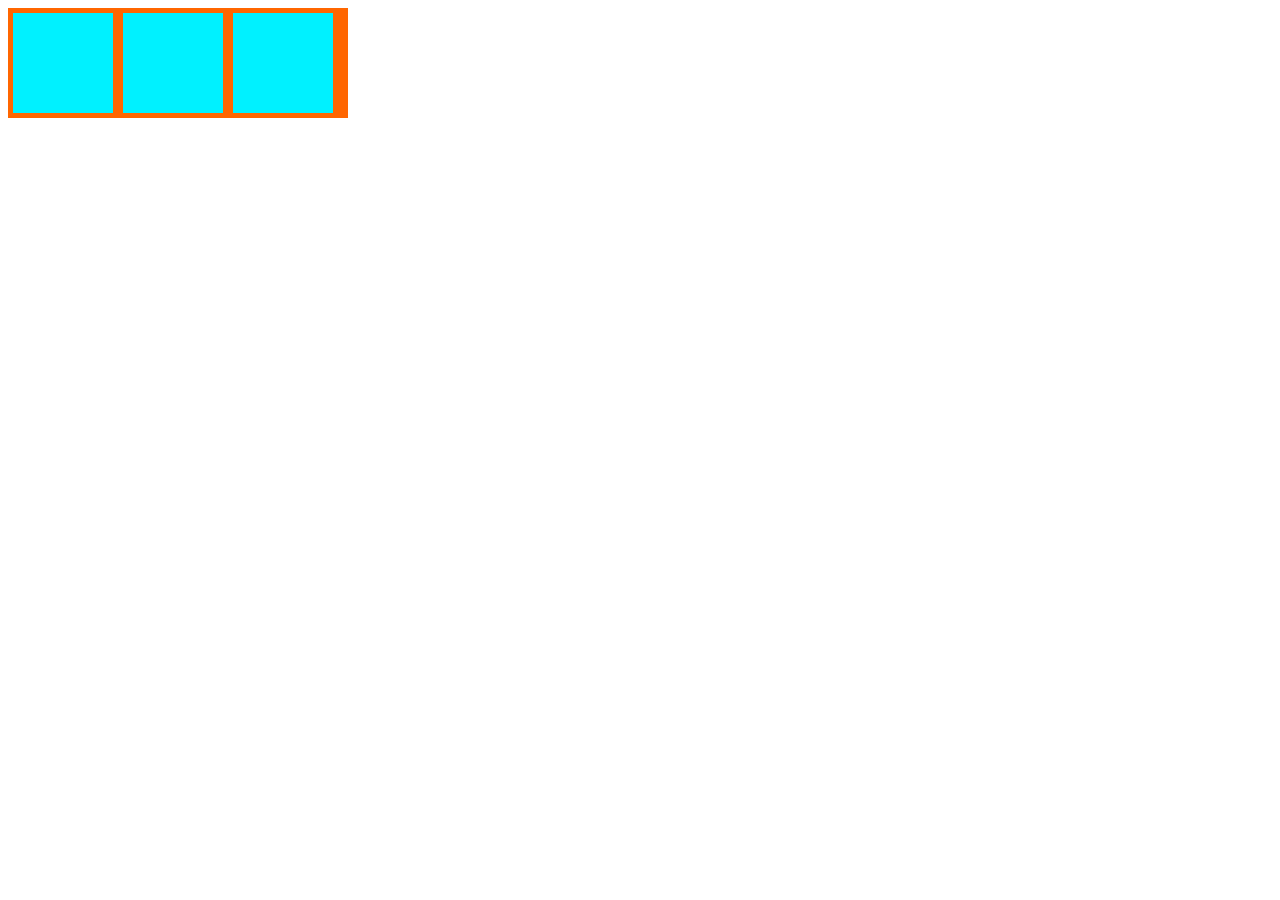
<file: lab_1.2/index.html>
<!DOCTYPE html>
<html lang="en">
<head>
    <meta charset="UTF-8">
    <title>Task_2</title>
    <link rel="stylesheet" href="css/style.css">
    
</head>
<body>

<div class="parent">
  <div class="rows"></div>
  <div class="rows"></div>
  <div class="rows"></div>
  <div class="clear"></div>
</div>

</body>
</html>
</file>
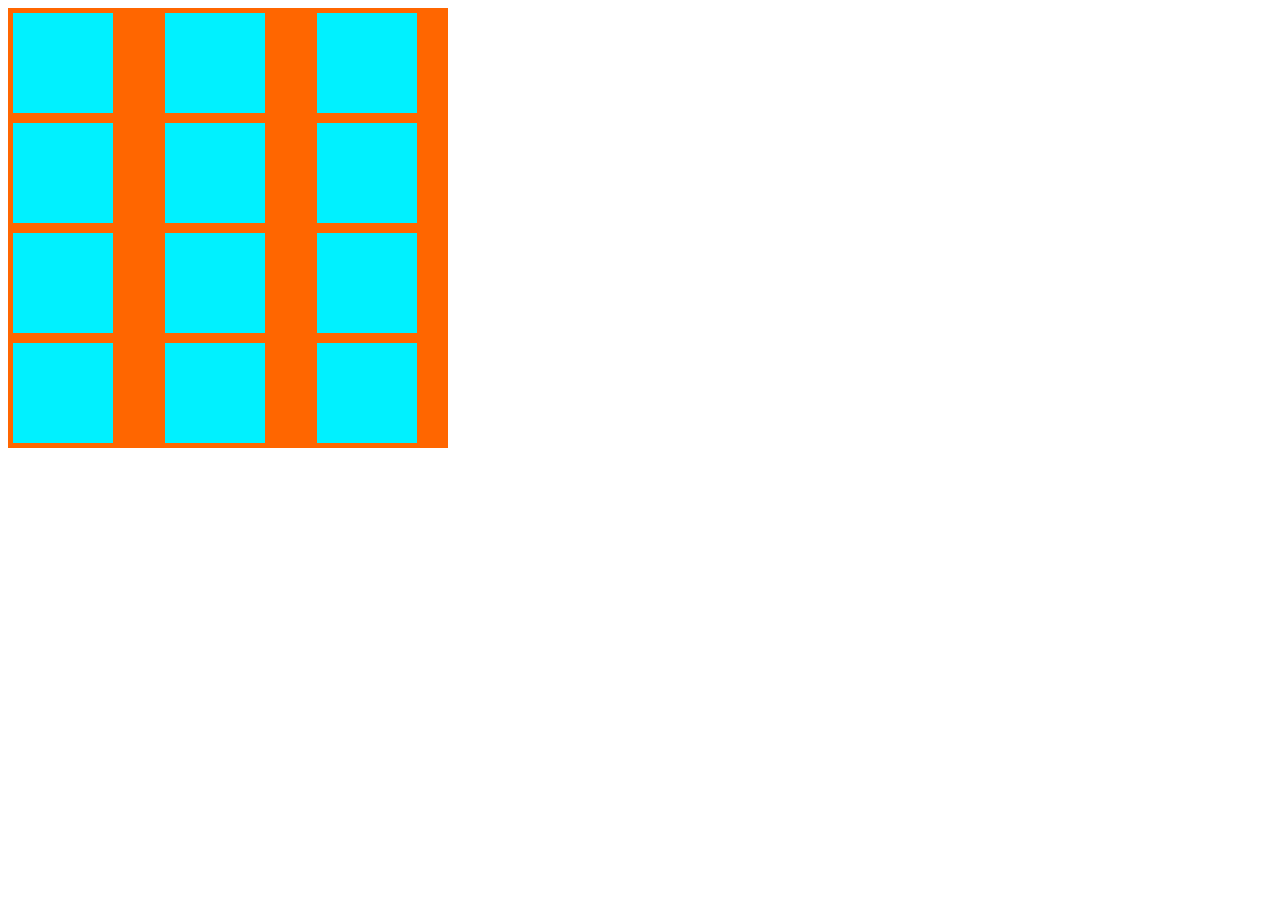
<file: lab_1.3/index.html>
<!DOCTYPE html>
<html lang="en">
<head>
    <meta charset="UTF-8">
    <title>Task_3</title>
    <link rel="stylesheet" href="css/style.css">
    
</head>
<body>

<div class="parent">
  <div class="rows"></div>
  <div class="rows"></div>
  <div class="rows"></div>
  <div class="rows"></div>
  <div class="rows"></div>
  <div class="rows"></div>
  <div class="rows"></div>
  <div class="rows"></div>
  <div class="rows"></div>
  <div class="rows"></div>
  <div class="rows"></div>
  <div class="rows"></div>
</div>

</body>
</html>
</file>
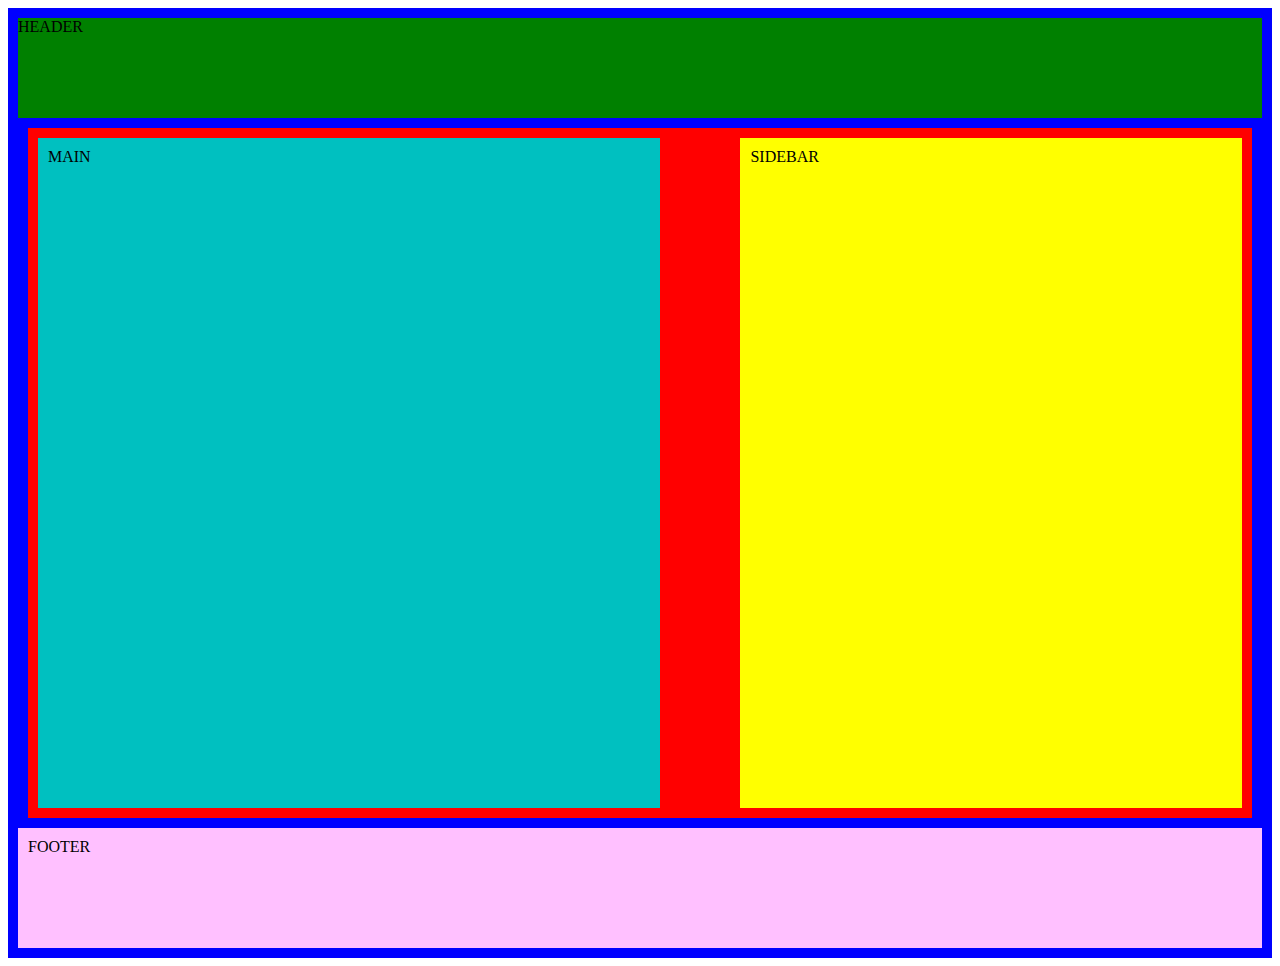
<file: lab_1.4/index.html>
<!DOCTYPE html>
<html lang="en">
<head>
    <meta charset="UTF-8">
    <title>Task_4</title>
    <link rel="stylesheet" href="css/style.css">
    
</head>
<body>

<div id="fullwrap">


  <div id="header">HEADER</div>
  <div id="wrap">
    <div id="main">MAIN</div>
    <div id="sidebar">SIDEBAR</div>
  </div>
  <div id="footer">FOOTER</div>


</div>

</body>
</html>
</file>
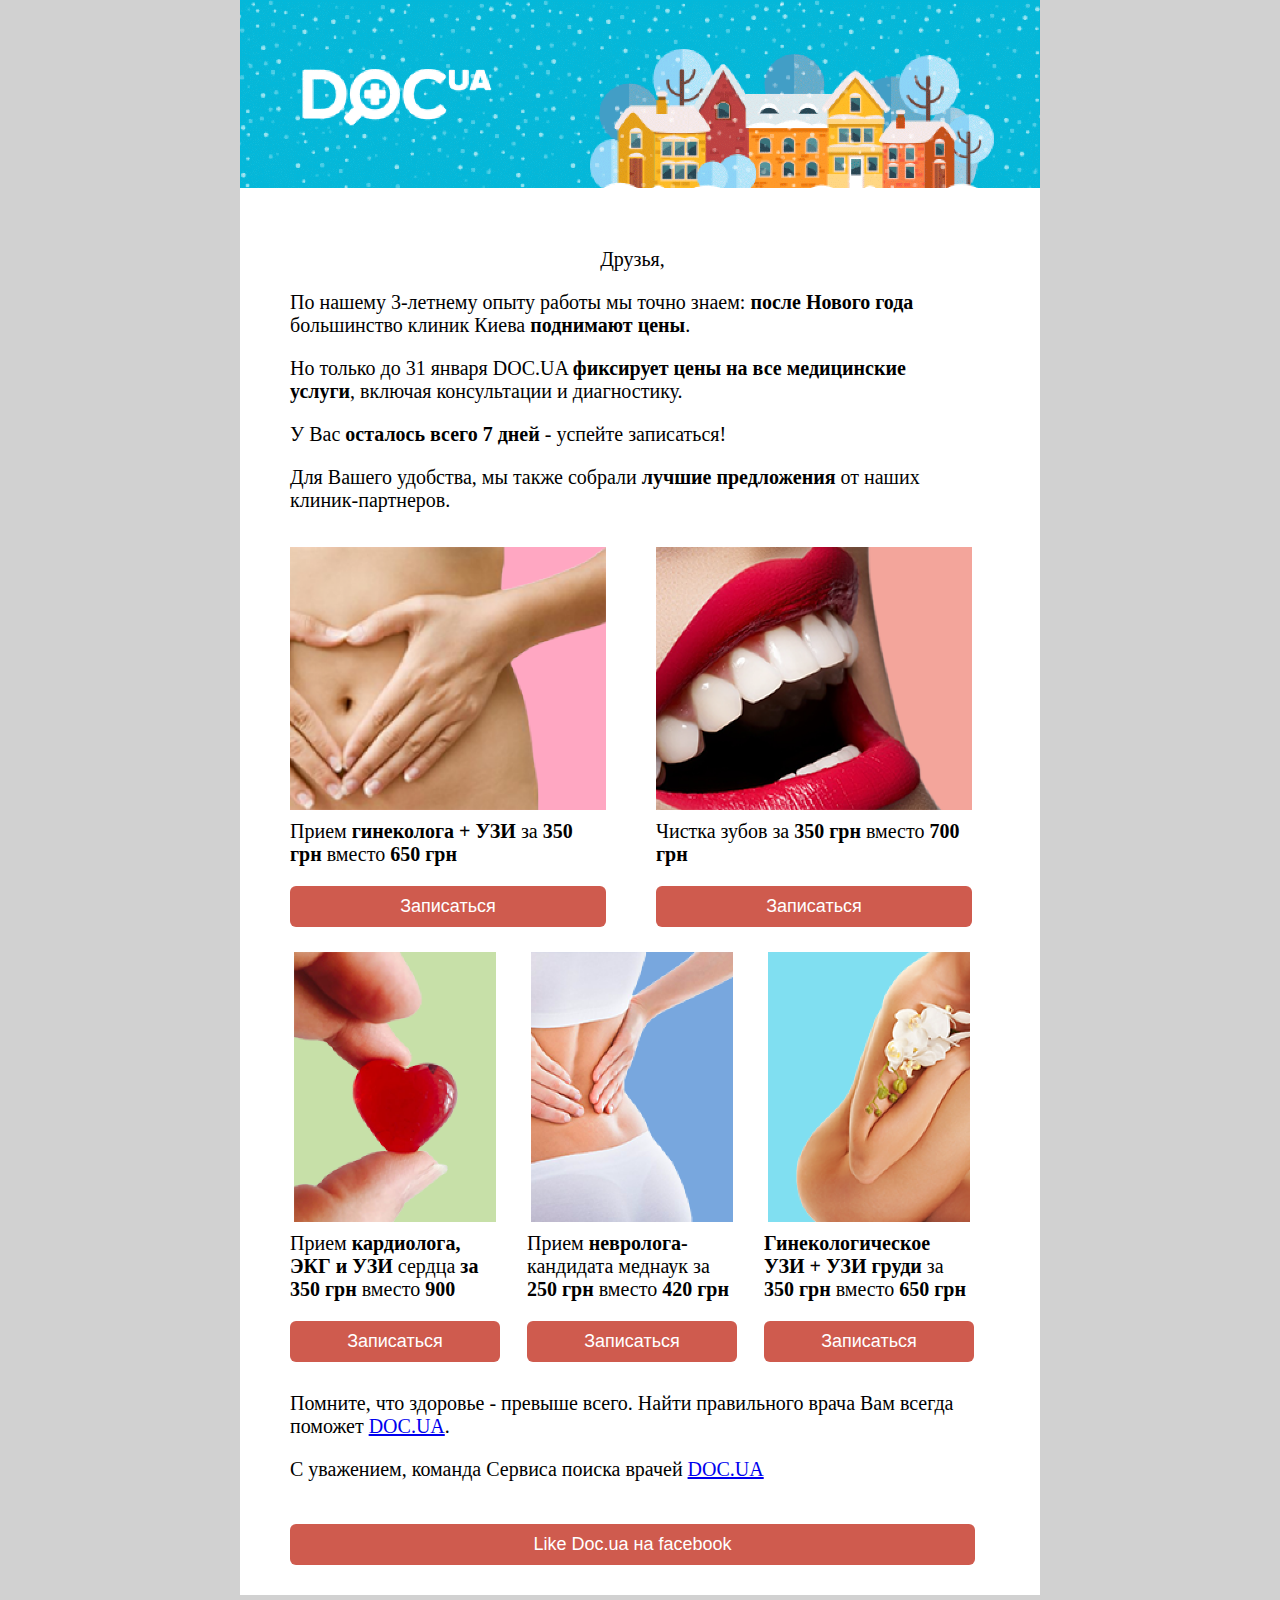
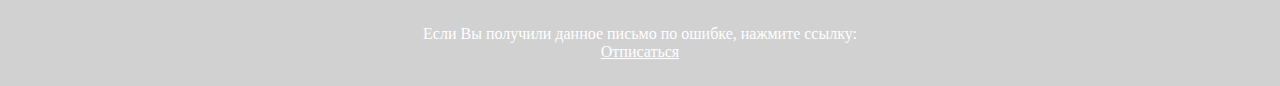
<file: lab_1.5/index.html>
<!DOCTYPE html>
<html lang="ru">
<head>
	<meta charset="UTF-8">
	<title>Document</title>
</head>
<body>
	<div class="follwrap">
		<div class="header">
			<img class="mainimg" src="img/header_bg.gif" alt="DOC.ua">
		</div>
		<main>
			<div class="text">
				<p class="centered content">
					Друзья,
				</p>
				<p class="content">
					По нашему 3-летнему опыту работы мы точно знаем: <strong>после Нового года</strong> большинство клиник Киева <strong>поднимают цены</strong>.
				</p>
				<p class="content">
					Но только до 31 января DOC.UA <strong>фиксирует цены на все медицинские услуги</strong>, включая консультации и диагностику.
				</p>
				<p class="content">
					У Вас <strong>осталось всего 7 дней</strong> - успейте записаться!
				</p>
				<p class="content">
					Для Вашего удобства, мы также собрали <strong>лучшие предложения</strong> от наших клиник-партнеров.
				</p>
			</div>
			<div class="imgCont centered">
				<div class="imgBig1">
					<img src="img/i1.png" alt="i1">
					<p class="content no-centered">
						Прием <strong>гинеколога + УЗИ</strong> за <strong>350 грн</strong> вместо <strong>650 грн</strong>
					</p>
					<button>Записаться</button>
				</div>
				<div class="imgBig2">
					<img src="img/i2.png" alt="i2">
					<p class="content no-centered">
						Чистка зубов за <strong>350 грн</strong> вместо <strong>700 грн</strong>
					</p>
					<button>Записаться</button>
				</div>
			</div>
			<div class="clear"></div>
			<div class="imgCont centered">
				<div class="imgSmall1">
					<img src="img/i3.png" alt="i3">
					<p class="content no-centered">
						Прием <strong>кардиолога, ЭКГ и УЗИ</strong> сердца <strong>за 350 грн</strong> вместо <strong>900</strong>
					</p>
					<button>Записаться</button>
				</div>
				<div class="imgSmall2">
					<img src="img/i4.png" alt="i4">
					<p class="content no-centered">
						Прием <strong>невролога-</strong> кандидата меднаук за <strong>250 грн</strong> вместо <strong>420 грн</strong>
					</p>
					<button>Записаться</button>
				</div>
				<div class="imgSmall3">
					<img src="img/i5.png" alt="i5">
					<p class="content no-centered">
						<strong>Гинекологическое УЗИ + УЗИ груди</strong> за <strong>350 грн </strong>вместо <strong>650 грн</strong>
					</p>
					<button>Записаться</button>
				</div>
			</div>
			<div class="clear"></div>
			<div class="text">
				<p class="content">
					Помните, что здоровье - превыше всего. Найти правильного врача Вам всегда поможет <a href="#">DOC.UA</a>.
				</p>
				<p class="content">
					С уважением,
					команда Сервиса поиска врачей <a href="#">DOC.UA</a>
				</p>
			</div><br>
			<button>Like Doc.ua на facebook</button>
		</main>
	</div>
	<div class="footer centered">
		<p class="contFooter">
			Если Вы получили данное письмо по ошибке, нажмите ссылку:
		</p>
		<a href="#">Отписаться</a>
	</div>
</body>
	<link rel="stylesheet" href="css/style.css">
</html>
</file>
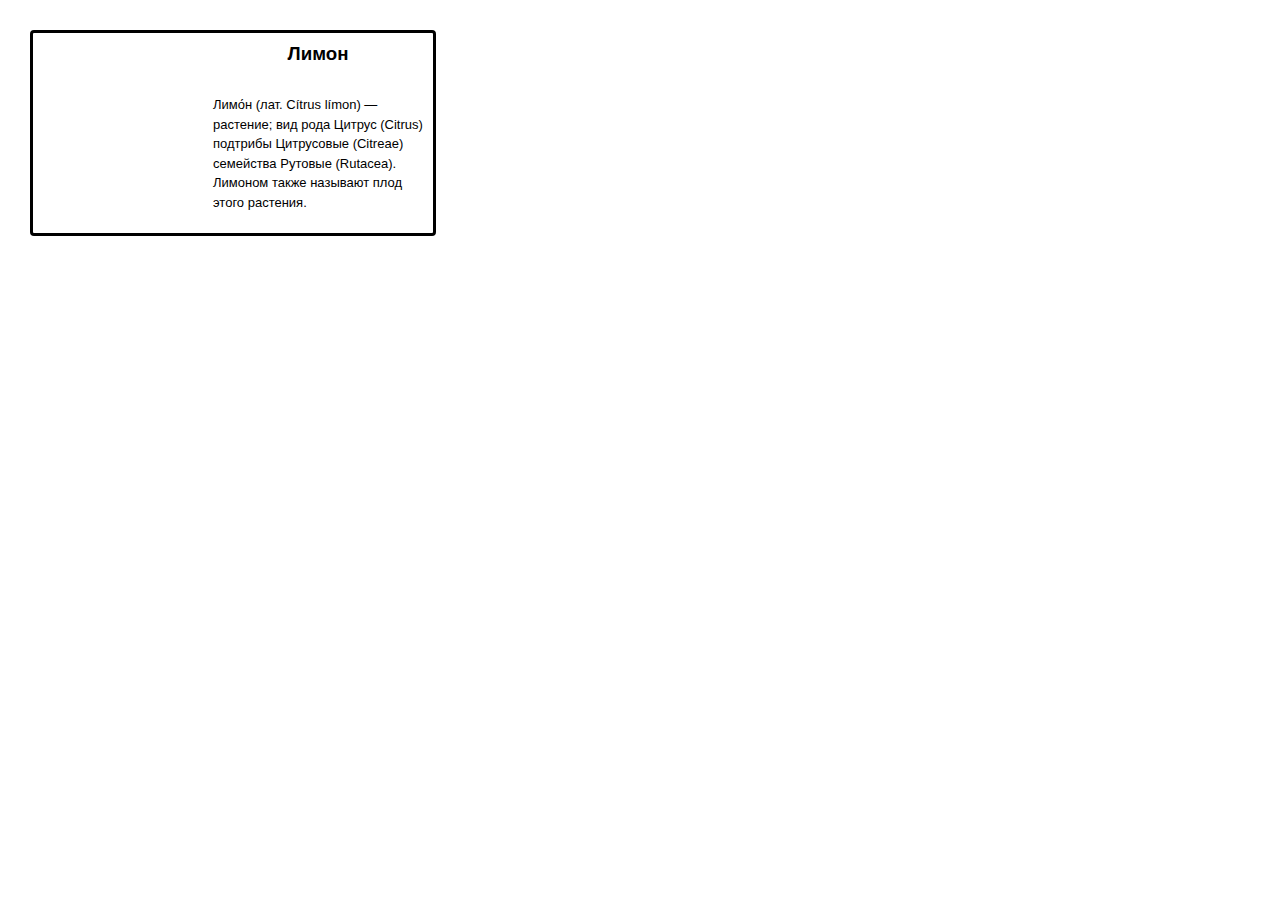
<file: lab_1.6/index.html>
<!DOCTYPE html>
<html lang="en">
<head>
    <meta charset="UTF-8">
    <title>Task_6</title>
    <link rel="stylesheet" href="css/style.css">
</head>
<body>
    <div class="myblock">
        <div class="lemon"></div>
        <div class="about-lemon">
            <h3>Лимон</h3>
            <p>Лимо́н (лат. Cítrus límon) — растение; вид рода Цитрус (Citrus) подтрибы Цитрусовые (Citreae) семейства Рутовые (Rutacea). Лимоном также называют плод этого растения.</p>
        </div>
    </div>
</body>

</html>
</file>
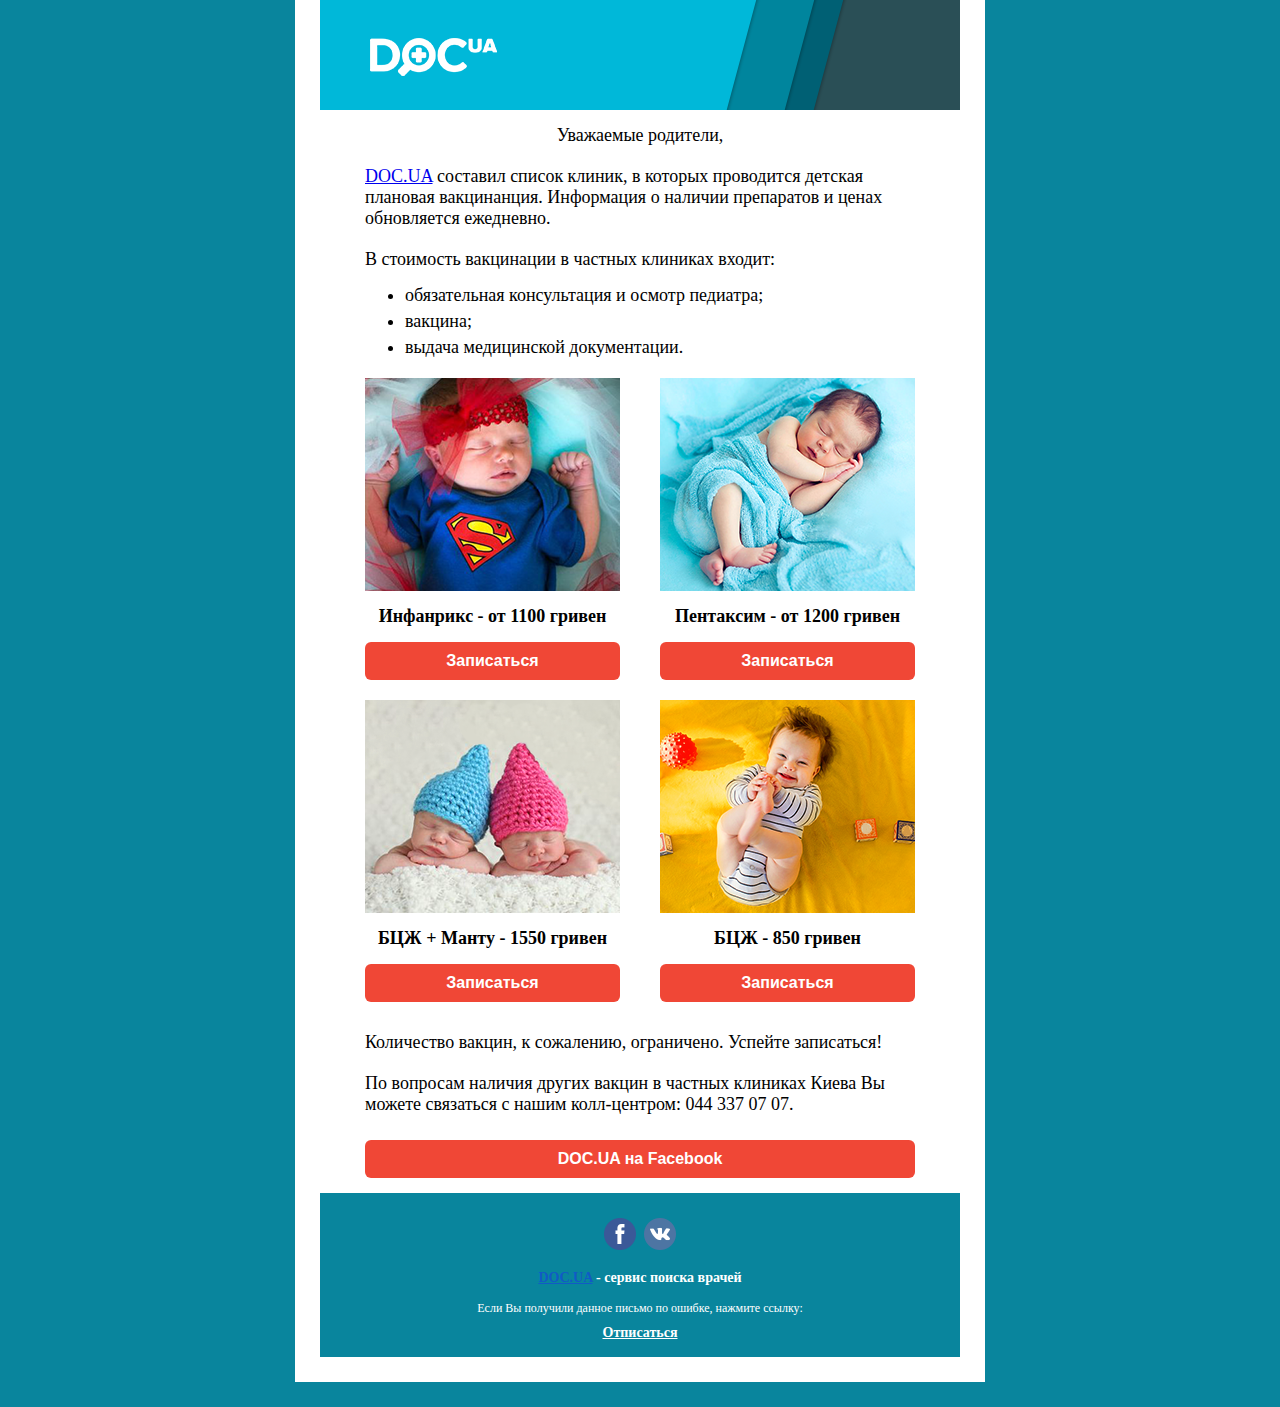
<file: lab_1.7/index.html>
<!DOCTYPE html>
<html lang="en">
<head>
	<meta charset="UTF-8">
	<title>Document</title>
</head>
<body>
	<div class="follwrap">
		<header>
			<img src="img/header.png" alt="DOC.ua">
		</header>
		<main>
			<p class="content centered">
				Уважаемые родители,
			</p>
			<p class="content">
				<a href="#">DOC.UA</a> составил список клиник, в которых проводится детская плановая вакцинанция. Информация о наличии препаратов и ценах обновляется ежедневно. 
			</p>
			<p class="content">
				В стоимость вакцинации в частных клиниках входит:
				<ul>
					<li>обязательная консультация и осмотр педиатра;</li>
					<li>вакцина;</li>
					<li>выдача медицинской документации.</li>
				</ul>
			</p>
			<div class="images">
				<div class="block centered">
					<img src="img/i1.png" alt="i1">
					<p class="strong content">
						Инфанрикс - от 1100 гривен
					</p>
					<button>Записаться</button>
				</div>
				<div class="block2 centered">
					<img src="img/i2.png" alt="i2">
					<p class="strong content">
						Пентаксим - от 1200 гривен
					</p>
					<button>Записаться</button>
				</div>
				<div class="block centered">
					<img src="img/i3.png" alt="i3">
					<p class="strong content">
						БЦЖ + Манту - 1550 гривен
					</p>
					<button>Записаться</button>
				</div>
				<div class="block2 centered">
					<img src="img/i4.png" alt="i4">
					<p class="strong content">
						БЦЖ - 850 гривен
					</p>
					<button>Записаться</button>
				</div>
				<div class="clear"></div>
			</div>
			<p class="content">
				Количество вакцин, к сожалению, ограничено. Успейте записаться!
			</p>
			<p class="content">
				По вопросам наличия других вакцин в частных клиниках Киева Вы можете связаться с нашим колл-центром: 044 337 07 07.
			</p>
			<button class="onf">DOC.UA на Facebook</button>
		</main>
		<footer class="centered">
			<div class="social-icon">
				<img src="img/facebook.png" alt="facebook">
				<img src="img/vk.png" alt="vk">
			</div>
			<p class="content-footer1">
				<a class="footerdoc" href="">DOC.UA</a> - сервис поиска врачей
			</p>
			<p class="content-footer2">
				Если Вы получили данное письмо по ошибке, нажмите ссылку:
			</p>
			<a href="#" class="exit">Отписаться</a>
		</footer>
	</div>
</body>
	<link rel="stylesheet" href="css/style.css">
</html>
</file>
<file: lab_1.2/css/style.css>
.parent {
  width: 340px;
  min-height: 20px;
  background: #FF6600;
}
.rows {
  width: 100px;
  height: 100px;
  background: #00F1FF;
  margin: 5px;
  float: left;
}
.clear{ clear: both; }
</file>
<file: lab_1.3/css/style.css>
.parent {
  width: 440px;
  min-height: 20px;
  background: #FF6600;
  columns: 3;
}
.rows {
  width: 100px;
  height: 100px;
  background: #00F1FF;
  margin: 5px;
  float: left;
}
</file>
<file: lab_1.4/css/style.css>
#fullwrap {
background-color: blue;
padding: 10px;
}

#header{
background-color:green;
min-height: 100px;

}

#wrap{
padding: 10px;
margin: 10px;
min-height: 670px;
background-color: red;
}

#main{
background-color:#00C0C0;
float:left;
width: 50%;
min-height:650px;
padding: 10px;

}

#sidebar{
background-color:#FFFF00;
float:right;
width: 40%;
min-height:650px;
padding: 10px;

}
#footer{
background-color:#FFC0FF;
min-height: 100px;
clear: both;
padding: 10px;
}
</file>
<file: lab_1.5/css/style.css>
*{
	margin: 0;
	padding: 0;
}

body{
	background: #d1d1d1;
	font-size: 20px;
}

main{
	padding: 55px 65px 30px 50px;
	background: #fff;
}

button{
	background: #cf5b4e;
	border: none;
	width: 100%;
	padding: 10px 0;
	color: #fff;
	font-size: 18px;
	border-radius: 6px;
}

.header{
	margin-bottom: -5px;
}

.follwrap{
	max-width: 800px;
	margin: 0 auto;
}

.mainimg{
	max-width: 100%;
	height: auto;
}
.centered{
	text-align: center;
}

.content{
	margin-top: 5px;
	margin-bottom: 20px;
}

.no-centered{
	text-align: left;
}

.imgBig1{
	padding: 15px 50px 25px 0;
	float: left;
}

.imgBig2{
	padding: 15px 0 25px 0px;
	float: left;
}

.imgBig1 img, .imgBig2 img{
	max-width: 316px;
	max-height: 266px;
}

.imgBig1 p, .imgBig2 p{
	max-width: 316px;
}

.imgSmall1{
	padding: 0 20px 25px 0;
	float: left;
}

.imgSmall2{
	padding: 0 20px 25px 7px;
	float: left;
}

.imgSmall3{
	padding: 0 0px 25px 7px;
	float: left;
}

.imgSmall1 img, .imgSmall2 img, .imgSmall3 img{
	max-width: 210px;
	max-height: 270px;
}

.imgSmall1 p, .imgSmall2 p, .imgSmall3 p{
	max-width: 210px;
}


.clear{
	clear: both;
}

.footer{
	padding-top: 30px;
	padding-bottom: 25px;
	color: #fff;
	font-size: 16px;
}
.footer a{
	color: #fff;
}
</file>
<file: lab_1.6/css/style.css>
* {
    margin: 0;
    padding: 0;
    font-family: Arial, sans-serif;
}
.myblock{
    width: 400px;
    height: 200px;
    border: 3px solid black;
    border-radius: 4px;
    margin: 30px;
}
.lemon {
    width: 180px;
    height: 180px;
    margin: 10;
    background: url(https://cdn4.iconfinder.com/data/icons/Limon_iContainer/512/Grapefruit.png);
    background-size: contain;
    background-position: 50%;
    border-radius: 5px;
    float: left;
}
.about-lemon h3 {
    text-align: center;
    padding: 10px;
}
.about-lemon p {
    font-size: 13px;
    line-height: 150%;
    margin:20px 0;
}
</file>
<file: lab_1.7/css/style.css>
*{
	margin: 0;
	padding: 0;
}

body{
	background: #09859d;
	font-size: 18px;
	font-weight: 500;
	margin-bottom: 25px;
}

.follwrap{
	background: #fff;
	margin: 40px 10px 20px;
	padding: 0px 25px 25px;
	max-width: 640px; 
	margin: 0 auto;
}

header img{
	max-width: 100%;
	height: auto;
}

.centered{
	text-align: center;
}
main{
	padding: 0 45px;
}

.content{
	padding: 10px 0 10px 0;
}

ul{
	padding: 5px 0 0 40px;
}

li{
	padding-bottom: 5px;
}

.images{
	padding-top: 15px;
}

.block{
	float: left;
}
.block2{
	float: right; 
}

.block img, .block2 img{
	width: 255px;
	height: 213px;
}

.clear{
	clear: both;
}

.strong{
	font-weight: bold;
}

button{
	background: #f04736;
	width: 100%;
	padding: 10px 0;
	color: #fff;
	font-size: 16px;
	border: none;
	border-radius: 6px;
	margin: 5px 0 20px 0;
	font-weight: bold;
}

.onf{
	margin: 15px 0 15px;
}

footer{
	background: #09859d;
	padding: 15px;
	color: #fff;
}

.social-icon img{
	width: 32px;
	height: 32px;
	padding: 10px 2px;
}

.footerdoc{
	color: #115ac6;
}

.content-footer1{
	padding: 5px 0 10px;
	font-weight: bold;
	font-size: 14px;
}

.content-footer2{
	padding: 5px;
	font-size: 12px;
}
.exit{
	color: #fff;
	font-weight: bold;
	font-size: 14px;
}
</file>
